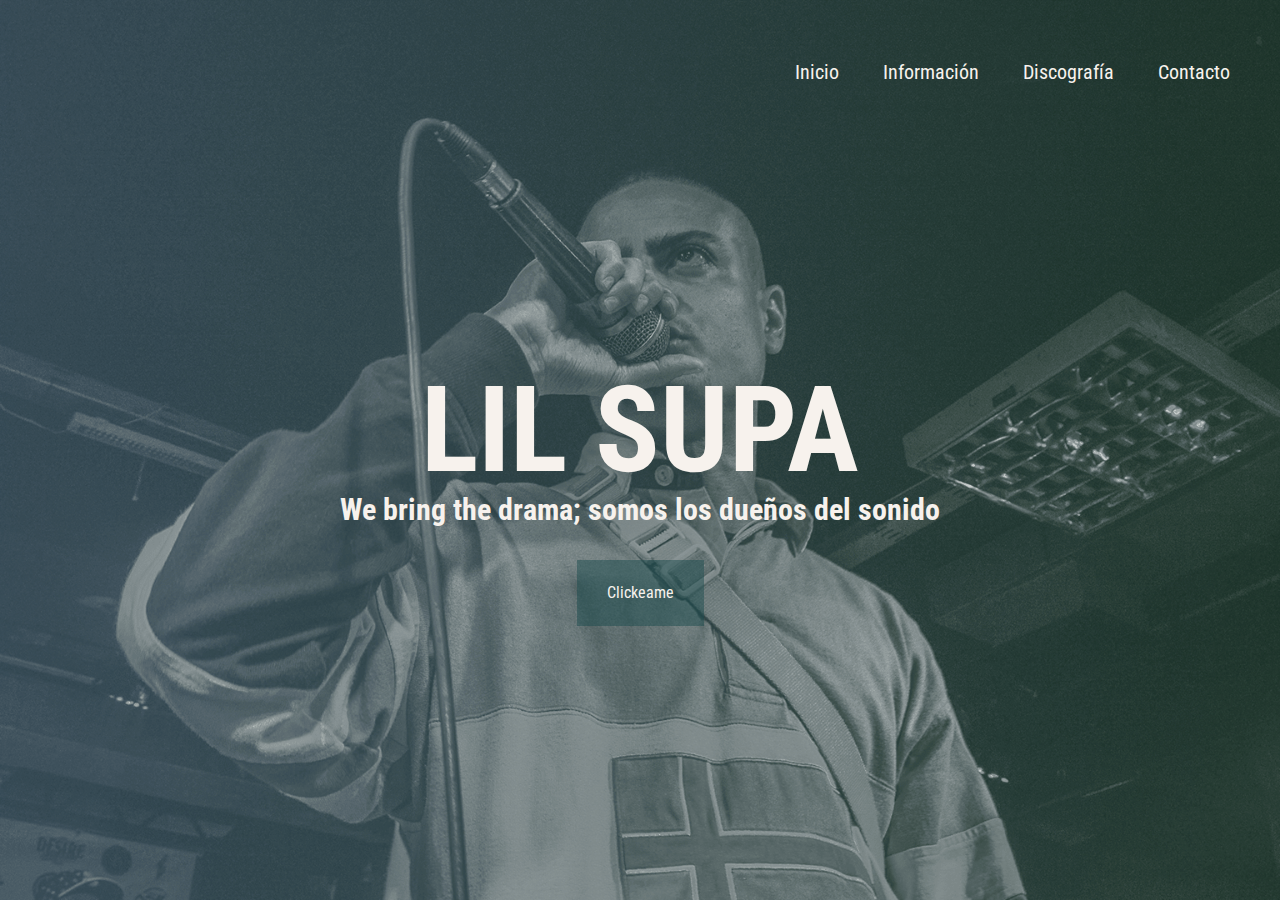
<file: code/index.html>
<!DOCTYPE html>
<html lang="en">
<head>
    <meta charset="UTF-8">
    <meta name="viewport" content="width=device-width, initial-scale=1.0">
    <link rel="stylesheet" href="style/style.css">
    <link href="https://fonts.googleapis.com/css2?family=Roboto+Condensed:wght@400;700&display=swap" rel="stylesheet">
    <link rel="stylesheet" href="style/normalize.css">
    <link rel="shortcut icon" type="image/ico" href="img/favicon.ico">
    <title>Lou Fresco</title>
</head>

<body class="body__index">

    <header class="header__index">

        <nav class="navbar">
            <ul class="nav__ul">
                <li><a href="index.html">Inicio</a></li>
                <li><a href="informacion.html">Información</a></li>
                <li><a href="discografia.html">Discografía</a></li>
                <li><a href="mailto: lilsupaoficial@gmail.com">Contacto</a></li>   
            </ul>
    
        </nav>
    
    </header>
    
    <section class="section__index">
    
        <h1 class="h1__index">LIL SUPA</h1>
    
        <h2>We bring the drama; somos los dueños del sonido</h2>
        
        <a href="informacion.html"><button>Clickeame</button></a>
        
    </section>
        
</body>
</html>
</file>
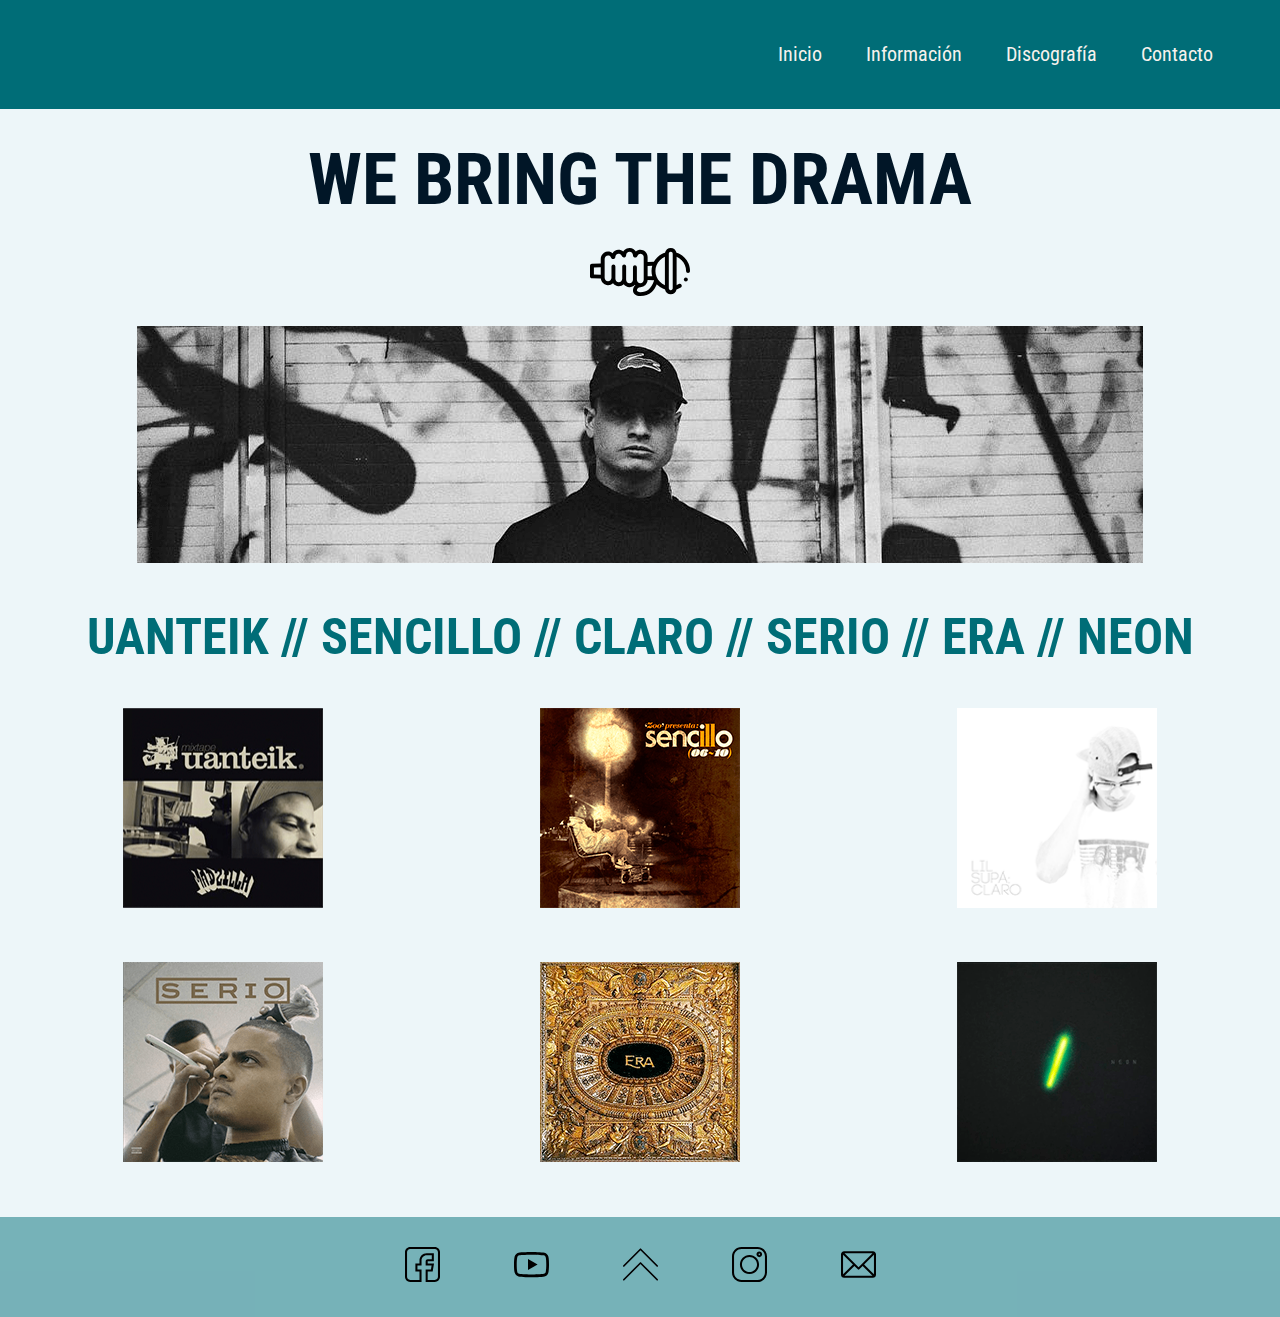
<file: code/discografia.html>
<!DOCTYPE html>
<html lang="en">
<head>
    <meta charset="UTF-8">
    <meta name="viewport" content="width=device-width, initial-scale=1.0">
    <link rel="stylesheet" href="style/style.css">
    <link href="https://fonts.googleapis.com/css2?family=Roboto+Condensed:wght@400;700&display=swap" rel="stylesheet">
    <link rel="stylesheet" href="style/normalize.css">
    <link rel="shortcut icon" type="image/ico" href="img/favicon.ico">
    <title>Lou Fresco</title>
</head>
<body class="body__info">

    <header class="header__info">

        <nav class="navbar__info">
            <ul class="nav__ul__info">
                <li><a href="index.html">Inicio</a></li>
                <li><a href="informacion.html">Información</a></li>
                <li><a href="discografia.html">Discografía</a></li>
                <li><a href="mailto: lilsupaoficial@gmail.com">Contacto</a></li>
            </ul>

        </nav>
        <a name="top"></a>

    </header>

    <section class="section__info">

        <h1>WE BRING THE DRAMA</h1>
        <img src="img/mic.svg" alt="miclogo">

    </section>

    <article class="article__disco">

        <img src="img/discoph.png" alt="supadisco" class="article__img__disco">

        <h2>UANTEIK // SENCILLO // CLARO // SERIO // ERA // NEON</h2>

        <div class="boxarticle__disco">

            <div class="div__article__disco">

                <div class="div__img__disco"><img src="img/liltake.png" alt="takesupa"></div>
                <div class="div__img__hide">UANTEIK // 2009</div>
                
            </div>
    
            <div class="div__article__disco">
    
                <div class="div__img__disco"><img src="img/lilsencillo.png" alt="sencillosupa"></div>
                <div class="div__img__hide">SENCILLO // 2010</div>
    
            </div>
    
            <div class="div__article__disco">
    
                <div class="div__img__disco"><img src="img/lilclaro.png" alt="clarosupa"></div>
                <div class="div__img__hide">CLARO // 2012</div>
                
            </div>
        
            <div class="div__article__disco">
    
                <div class="div__img__disco"><img src="img/lilserio.png" alt="seriosupa"></div>
                <div class="div__img__hide">SERIO // 2017</div>
                
            </div>
    
            <div class="div__article__disco">
    
                <div class="div__img__disco"><img src="img/lilera.png" alt="erasupa"></div>
                <div class="div__img__hide">ERA // 2019</div>
                
            </div>
    
            <div class="div__article__disco">
    
                <div class="div__img__disco"><img src="img/lilneon.png" alt="neonsupa"></div>
                <div class="div__img__hide">NEON // 2020</div>
                
            </div>

        </div>    

    </article>

    <footer class="footer__info">

        <div class="divfooter__info">
 
             <ul class="ulfooter__info">
                 <li><a href="https://www.facebook.com/LilSupaOficial/"><img src="img/facebook.svg" alt="fblogo"></a></li>
                 <li><a href="https://www.youtube.com/channel/UCcDtQVQZAsCId1-UMl609-g"><img src="img/youtube.svg"alt="ytlogo"></a></li>
                 <li><a href="#top"><img src="img/uparrow.svg" alt="uparrow"></a></li>
                 <li><a href="https://www.instagram.com/yosoyloufresco/"><img src="img/instagram.svg" alt="iglogo"></a></li>                
                 <li><a href="mailto: lilsupaoficial@gmail.com"><img src="img/mail.svg" alt="maillogo"></a></li>
             </ul>
  
         </div>
 
     </footer>

</body>
</html>
</file>
<file: code/style/style.css>
.body__index {
    background-image: url(../img/background.png);
    background-size: cover;
    background-position: center center;
    background-repeat: no-repeat;
    background-attachment: fixed;

}

.nav__ul li, a {
    font-family: 'Roboto Condensed', sans-serif;
    font-weight: 400;
    font-size: 20px;   
    color: #f7f2ed;
    text-decoration: none;
    list-style-type: none;
    display: inline-block;
    padding: 0 10px;
}

.header__index {
    display: flex;
    justify-content: flex-end;
    align-items: center;
    padding: 45px 30px 0 0;
}

@media screen and (max-width: 600px) {
    .nav__ul li, a {
        font-size: 12px;
        padding: 0 5px;
    }
}

.section__index {
    display: flex;
    flex-direction: column;
    align-items: center;

}

.section__index h1 {
    font-family: 'Roboto Condensed', sans-serif;
    font-weight: 700;
    font-size: 120px;
    color: #f7f2ed;
    line-height: 0;
    margin: 330px 0 60px 0; 

}

.section__index h2 {
    font-family: 'Roboto Condensed', sans-serif;
    font-weight: 700;
    font-size: 30px; 
    color: #f7f2ed;
    line-height: 0;
    margin: 20px 0 0 0;

}

.section__index button {

    font-family: 'Roboto Condensed', sans-serif;
    font-weight: 400;
    font-size: 20px;
    color: #f7f2ed;
    padding: 24px 30px;
    text-align: center;
    text-decoration: none;
    font-size: 16px;
    background-color: rgba(27, 75, 78, 0.5);
    border: none;
    transition-duration: 0.4s;
    margin: 50px 0 0 0;

}

.section__index button:hover {
    background-color: rgba(0, 0, 0, 0.5);
    color: white;
    cursor: pointer;
}
 
@media screen and (max-width: 600px) {
    .section__index h1 {
      font-size: 70px;
      margin: 330px 0 60px 0; 
  
    }
  }


@media screen and (max-width: 600px) {
    .section__index h2 {
      font-size: 15px;
      margin: 20px 0 0 0;
    }
  }

  @media screen and (max-width: 600px) {
    .section__index button {
    padding: 15px 25px;
    }
  }

.body__info {
  background-color: #edf6f9;
}

.nav__ul__info li, a {
    font-family: 'Roboto Condensed', sans-serif;
    font-weight: 400;
    font-size: 20px;   
    color: #f7f2ed;
    text-decoration: none;
    list-style-type: none;
    display: inline-block;
    padding: 0 10px;
}

.header__info {
    display: flex;
    justify-content: flex-end;
    align-items: center;
    padding: 27px;
    background-color: #006d77;
}

@media screen and (max-width: 600px) {
    .nav__ul__info li, a {
        font-size: 12px;
        padding: 0;
    }

    .header__info {
      padding: 10px;
    }
}

.section__info {
  text-align: center;
}

.section__info h1 {
  font-family: 'Roboto Condensed', sans-serif;
  font-weight: 700;
  font-size: 72px;
  color: #011627;
  margin: 30px 0 0 0;
}

@media screen and (max-width: 600px) {
  .section__info h1 {
    font-size: 30px;
  }
}

.section__info img {
  width: 100%;
  max-width: 100px;
}

@media screen and (max-width: 600px) {
  .section__info img {
    width: 50px;
  }
}

.article__info {
  display: flex;
  justify-content: center;
  box-sizing: border-box;
}

@media screen and (max-width: 600px) {
  .article__info {
    display: flex;
    flex-direction: column;
    margin: 10px;
  }
}

.divarticle__info {
  height: 100%;
  width: 100%;
  max-width: 960px;
  background-color: #fdfffc;
  text-align: center;
  display: inline-block;
  margin-right: 10px;
  box-sizing: border-box;
 }


.divarticle__info img {
  padding-top: 15px;
  width: 95%;
  max-width: 937px;
}

.divarticle__info p {
  font-family: 'Roboto Condensed' , sans-serif;
  font-weight: 400;
  font-size: 17px;
  color: #006d77;
  text-align: left;
  padding: 0 9px;
}

.aside__info {
  width: 100%;
  height: 100%;
  max-width: 475px;
  background-color: #fdfffc;
  box-sizing: border-box;
  text-align: center;
  display: inline-block;
}

@media screen and (max-width: 600px) {
  .aside__info {
    max-width: 100%;
    margin-top: 10px;
  }
}



.artwall__aside {
  width: 100%;
  height: 100%;
  max-width: 100px;
  padding-top: 22px;
}

@media screen and (max-width: 600px) {
  .artwall__aside {
    width: 50px;
    height: auto;
  }
}


.aside__info h2 {
  font-family: 'Roboto Condensed' , sans-serif;
  font-weight: 700;
  font-size: 40px;
  color: #006d77;
  margin: 10px;
}

@media screen and (max-width: 600px) {
  .aside__info h2 {
    font-size: 25px;
  }
}

.aside__info p {
  font-family: 'Roboto Condensed' , sans-serif;
  font-weight: 400;
  font-size: 20px;
  color: #011627;
  text-align: justify;
  padding: 0 20px;
  margin: 0;
}

.cms__aside {
  width: 90%;
  max-width: 450px;
  margin: 10px;

}

.article2__info {
display: flex;
flex-direction: column;
align-items: center;
margin: 10px;
}


.divarticle2__info {
  height: 100%;
  width: 100%;
  max-width: 1445px;
  background-color: #fdfffc;
  margin-bottom: 10px;  
}

@media screen and (max-width: 600px) {
  .divarticle2__info  {
    text-align: center;
  }
}

.divarticle2__info video {
  width: 25%;
  min-width: 300px;
  min-height: 200px;
  float: left;
  padding:  10px;
}

@media screen and (max-width: 600px) {
  .divarticle2__info video {
    float: none;
    width: 80%;
  }
}


.divarticle2__info h3 {
  font-family: 'Roboto Condensed' , sans-serif;
  font-weight: 700;
  font-size: 40px;
  color: #006d77;
  margin: auto;
  text-align: center;
  padding-top: 10px;
}

@media screen and (max-width: 600px) {
  .divarticle2__info h3 {
    font-size: 25px;
  }
}

.divarticle2__info p {
  font-family: 'Roboto Condensed' , sans-serif;
  font-weight: 400;
  font-size: 20px;
  color: #011627;
  padding: 10px;
  font-style: italic;  
}


.divarticle3__info {
  height: 100%;
  width: 100%;
  max-width: 1445px;
  background-color: #fdfffc;
}

@media screen and (max-width: 600px) {
  .divarticle3__info  {
    text-align: center;
  }
}

.divarticle3__info video {
  width: 50%;
  min-width: 300px;
  min-height: 200px;
  float: right;
  padding: 20px 10px 0;
  }

  @media screen and (max-width: 600px) {
    .divarticle3__info video {
      float: none;
      width: 80%;
    }
  }

.divarticle3__info h4 {
  font-family: 'Roboto Condensed' , sans-serif;
  font-weight: 700;
  font-size: 40px;
  color: #006d77;
  margin: auto;
  text-align: center;
  padding-top: 10px;
}

@media screen and (max-width: 600px) {
  .divarticle3__info h4 {
    font-size: 24px;
  }
}

.divarticle3__info p {
  font-family: 'Roboto Condensed' , sans-serif;
  font-weight: 400;
  font-size: 20px;
  color: #011627;
  padding: 0 0 10px 10px;
  font-style: italic;  
  margin-bottom: auto;
}

@media screen and (max-width: 600px) {
  .divarticle3__info p {
    padding: 10px;
  }
}

.footer__info {
  background-color: rgba(0, 109, 119, 0.5);
  width: 100%;
  margin-top: 50px;
}

.divfooter__info {
  display: flex;
  align-items: center;
  justify-content: space-around;
  height: 100px;

}

.ulfooter__info img {
  width: 35px;
  transition: transform .2s;
  
}

.ulfooter__info img:hover {
  transform: scale(1.5);
}

.ulfooter__info li {
  list-style: none;
  display: inline-block;
  text-decoration: none;
  margin: 0 25px;
}

@media screen and (max-width: 600px) {
  .ulfooter__info li {
    margin: 0 5px;
  }
}

.ulfooter__info {
  padding-left: 0;
}

.div__img__hide {
  display: none;
}

.div__img__disco:hover + .div__img__hide {
  display: block;
  font-family: 'Roboto Condensed' , sans-serif;
  font-weight: 400;
  font-size: 20px;
  color: #011627;
  text-align: center;
  padding-bottom: 10px;  
}

.article__disco h2 {
  font-family: 'Roboto Condensed' , sans-serif;
  font-weight: 700;
  font-size: 50px;
  color: #006d77;
}

@media screen and (max-width: 600px) {
  .article__disco h2 {
    font-size: 30px;
  }
}
.div__article__disco img {
  width: 200px;
  height: 200px;
}

.boxarticle__disco {
  max-width: 1200px;
  margin: 0;
  display: grid;
  grid-gap: 50px;
  margin: auto;
}

@media (min-width: 600px) {
  .boxarticle__disco { 
    grid-template-columns: repeat(2, 1fr);
    
  }
}

@media (min-width: 900px) {
  .boxarticle__disco {
    grid-template-columns: repeat(3, 1fr);
  }
}

.article__disco {
  text-align: center;
}
</file>
